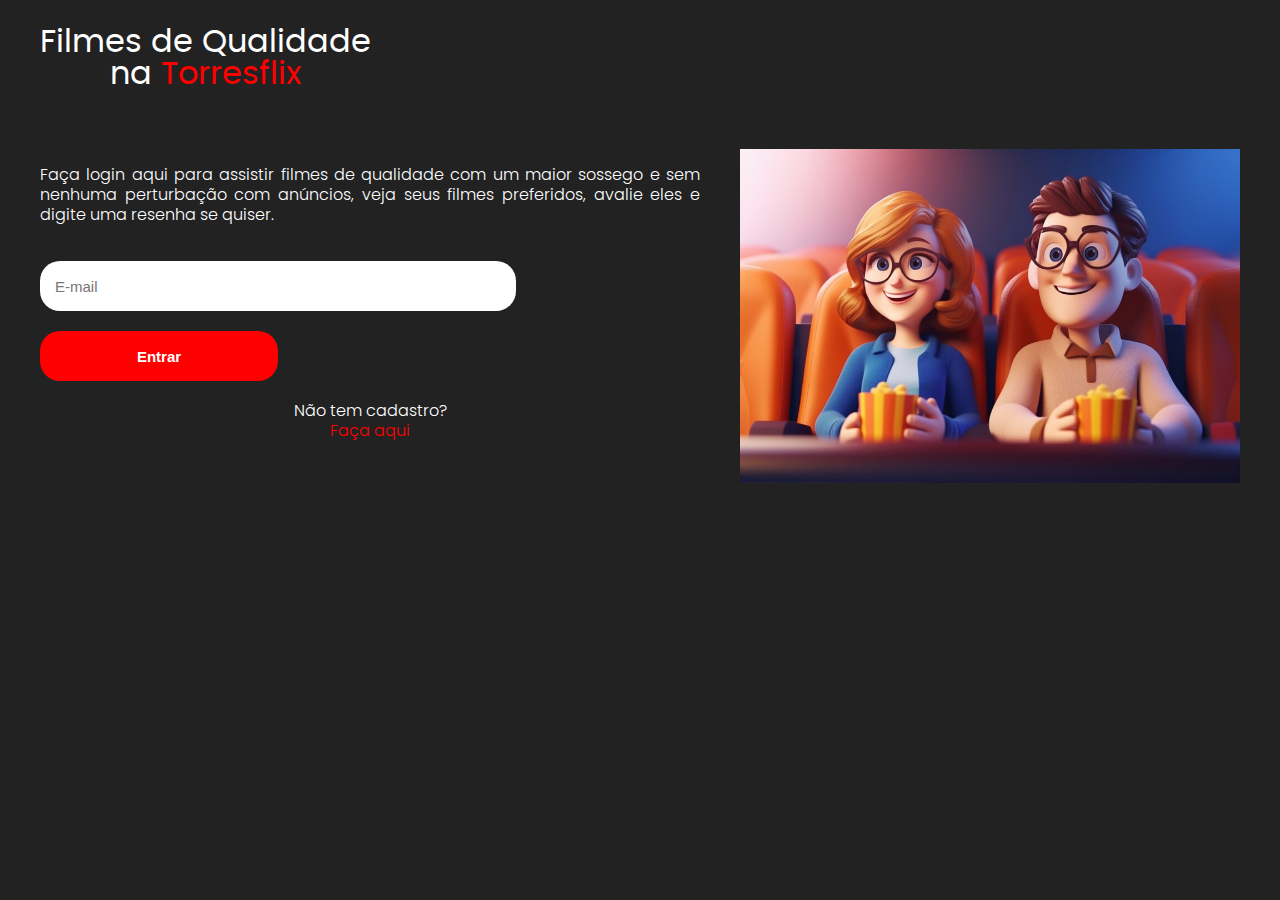
<file: index.html>
<!DOCTYPE html>
<html lang="pt-br">
<head>
    <meta charset="UTF-8">
    <meta name="viewport" content="width=device-width, initial-scale=1.0">
    <link rel="stylesheet" href="styles/styles.css">
    <link rel="stylesheet" href="styles/media.css">
    <link rel="stylesheet" href="styles/media1.css">
    <link rel="stylesheet" href="componentes/fonts/">

    <title>Torresfilmes</title>
</head>
<body>
    <header> 
        <div id="title">
            <h1>Filmes de Qualidade </h1>
            <h1>na <span>Torresflix</span></h1>
        </div>
    </header>
    <main>
        <aside>
            <p>Faça login aqui para assistir filmes de qualidade com um maior sossego e sem nenhuma perturbação com anúncios, veja seus filmes preferidos, avalie eles e digite uma resenha se quiser.</p>
            <form id="loginForm">
                <input type="email" id="email" placeholder="E-mail" required> 
                <input type="submit" value="Entrar"> 
            </form>
            <p style="clear: both; margin-top: 20px;">Não tem cadastro? <br> <span><a href="cadastro.html">Faça aqui</a> </span></p>
        </aside>
       
        <article> 
            <img src="componentes/imagens/imagem_assistindo.jpg" alt="mulher e homem assistindo">
        </article>
       
    </main>

    <script src="script1.js"></script>
</body>
</html>
</file>
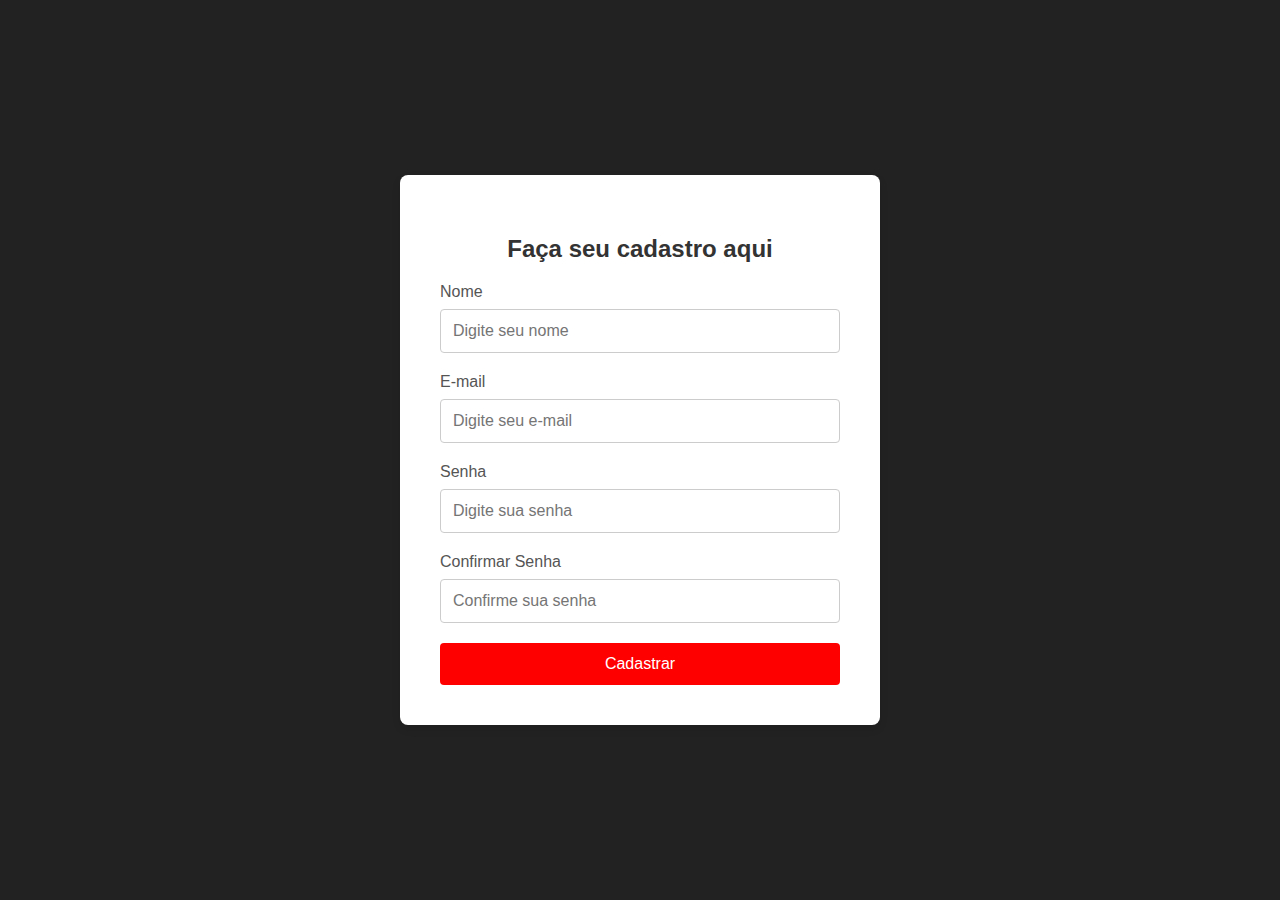
<file: cadastro.html>
<!DOCTYPE html>
<html lang="pt-br">
<head>
    <meta charset="UTF-8">
    <meta name="viewport" content="width=device-width, initial-scale=1.0">
    <link rel="stylesheet" href="styles/styles1.css">
    <title>Cadastro</title>
</head>
<body>
    <div class="cadastro">
        <h2>Faça seu cadastro aqui</h2>
        <form action="#" method="post" onsubmit="validateForm(event)">
            <label for="name">Nome</label>
            <input type="text" id="name" name="name" placeholder="Digite seu nome" required>

            <label for="email">E-mail</label>
            <input type="email" id="email" name="email" placeholder="Digite seu e-mail" required>

            <label for="password">Senha</label>
            <input type="password" id="password" name="password" placeholder="Digite sua senha" required>

            <label for="confirm-password">Confirmar Senha</label>
            <input type="password" id="confirm-password" name="confirm-password" placeholder="Confirme sua senha" required>

            <button type="submit" class="button">Cadastrar</button>
        </form>
    </div>
    <script src="script.js"></script>
</body>
</html>
</file>
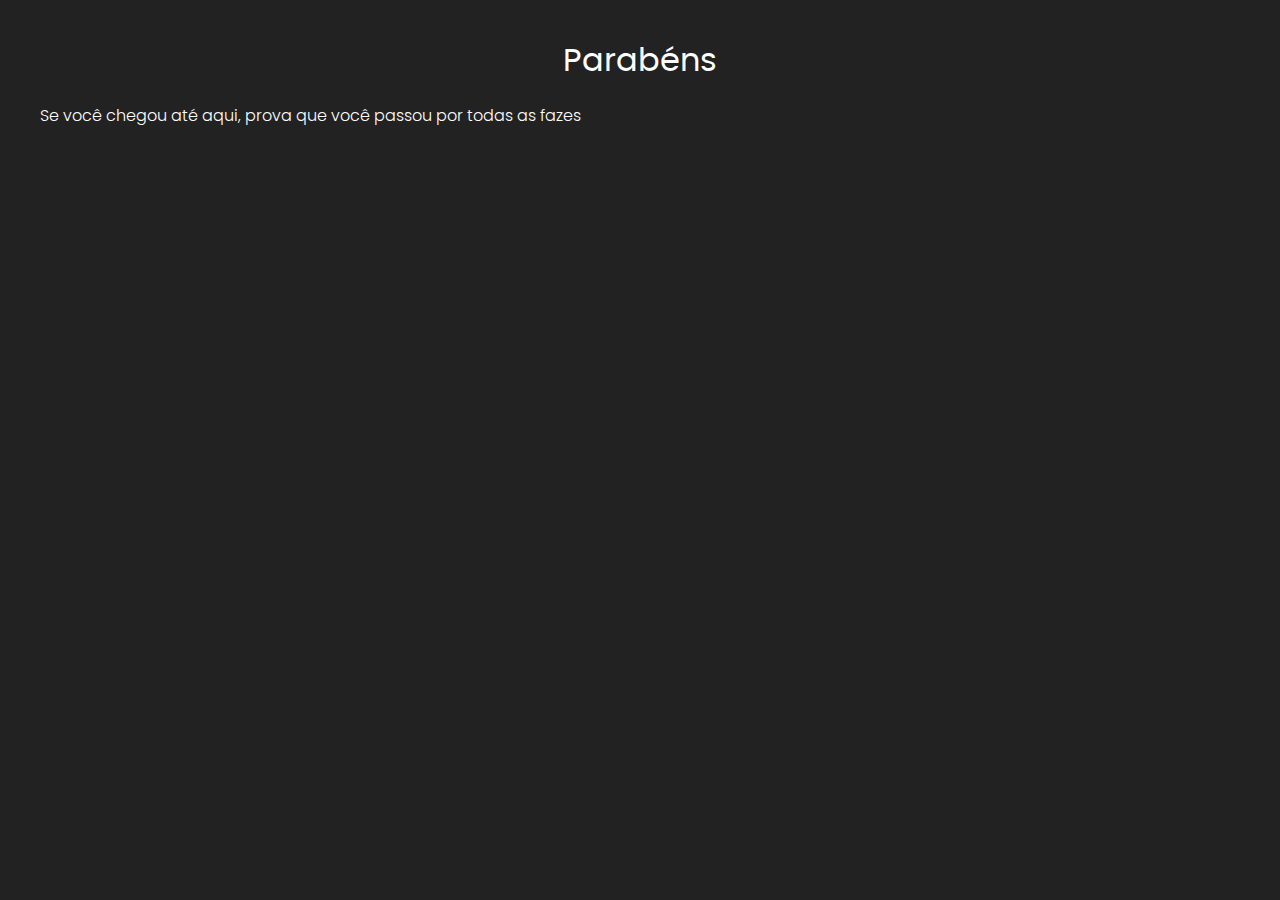
<file: outrapag.html>
<!DOCTYPE html>
<html lang="pt-br">
<head>
    <meta charset="UTF-8">
    <meta name="viewport" content="width=device-width, initial-scale=1.0">
    <link rel="stylesheet" href="styles/styles.css">
    <link rel="stylesheet" href="styles/media.css">
    <link rel="stylesheet" href="styles/media1.css">
    <link rel="stylesheet" href="componentes/fonts/">
    <title>Parte final</title>
    
</head>
<body>
    <h1>Parabéns</h1>
    <p>Se você chegou até aqui, prova que você passou por todas as fazes</p>

</body>
</html>
</file>
<file: styles/styles.css>
@charset "UTF-8";

body{
   background-color: rgb(34, 34, 34);
   color:white;
   font-family: poppinsregular;
   max-width: 1200px; 
   margin: 0 auto;
   padding: 15px;
}
header{
    display: flex;
    flex-direction: row;
    justify-content: space-between ;
    align-items: center;
}
#title{
    text-align: center;
    line-height: 10px;
}
li{
    display: inline-block;
    margin: 20px;
}
h1{
    font-weight: 200;
    text-align: center;
}
main{
    display: flex ;
    flex-direction: row;
    margin-top: 50px;
}
h2{
    font-size: 56px;
    line-height: 10px;
    font-family: poppinsmedium ;
}

span{
    color:red;
}
p {
    line-height: 20px;
    font-family: poppinslight;
    text-align: justify; /* Justifica o texto */
    margin-right: 20px; /* Adiciona espaço à direita do parágrafo */
}

img {
    width: 500px;
    margin-left: 20px; /* Adiciona espaço à esquerda da imagem */
}
a{
    color: red;
    text-decoration: none;
}
a:hover{
    color: red;
    transition: 0.3s all;
}
#inscreva-se-btn{
    border: 2px solid red;
    padding: 10px;
    border-radius: 15px;
}
#inscreva-se-btn:hover{
    background-color: red;
    color: white;
}
form{
   display: flex;
   flex-direction: column; 
   width: 70%;
}
input{
    margin-top: 20px ;
    height: 20px;
    padding: 15px;
    border-radius: 20px;
    border: none;
    font-size: 15px;

}
form [type="submit"]{
    height: 50px;
    width: 50% ;
    background-color: red;
    color: white;
    font-weight: bold;
}
form [type="submit"]:hover{
    cursor: pointer;
}
form + p {
    text-align: center;
    margin-top: 20px; /* Espaço acima do parágrafo */
    clear: both; /* Garante que o parágrafo fique abaixo de outros elementos flutuantes */
}

.cadastro{
    background-color: white;
    color: black;
    text-align: center;
}
.button1{
    background-color: white;
    color: black;
    padding: 10px 50px
}

@font-face {
    font-family: 'poppinsblack';
    src: url('../componentes/fonts/poppins-black-webfont.woff2') format('woff2'),
         url('../componentes/fonts/poppins-black-webfont.woff') format('woff');
    font-weight: normal;
    font-style: normal;

}




@font-face {
    font-family: 'poppinsbold';
    src: url('../componentes/fonts/poppins-bold-webfont.woff2') format('woff2'),
         url('../componentes/fonts/poppins-bold-webfont.woff') format('woff');
    font-weight: normal;
    font-style: normal;

}




@font-face {
    font-family: 'poppinslight';
    src: url('../componentes/fonts/poppins-light-webfont.woff2') format('woff2'),
         url('../componentes/fonts/poppins-light-webfont.woff') format('woff');
    font-weight: normal;
    font-style: normal;

}




@font-face {
    font-family: 'poppinsmedium';
    src: url('../componentes/fonts/poppins-medium-webfont.woff2') format('woff2'),
         url('../componentes/fonts/poppins-medium-webfont.woff') format('woff');
    font-weight: normal;
    font-style: normal;

}




@font-face {
    font-family: 'poppinsregular';
    src: url('../componentes/fonts/poppins-regular-webfont.woff2') format('woff2'),
         url('../componentes/fonts/poppins-regular-webfont.woff') format('woff');
    font-weight: normal;
    font-style: normal;

}




@font-face {
    font-family: 'poppinssemibold';
    src: url('../componentes/fonts/poppins-semibold-webfont.woff2') format('woff2'),
         url('../componentes/fonts/poppins-semibold-webfont.woff') format('woff');
    font-weight: normal;
    font-style: normal;

}
</file>
<file: styles/media.css>
@media screen and (max-width: 770.9px){

   header{
        flex-direction: column-reverse;
    }
    main{
        flex-direction: column;
    }
    h1{
        font-size: 38px;
        text-align: center;
    }
   /* form{
        margin: 0 auto;
       
    }
    input{
        align-self: center;
    }*/
    img{
        display: none; 
    }
    ul{
        text-align: center;
    }
    p {
        line-height: 20px;
        font-family: poppinslight;
        text-align: justify; /* Justifica o texto */
        margin-right: 20px; /* Adiciona espaço à direita do parágrafo */
    }
}
</file>
<file: styles/media1.css>
@media screen and (min-width: 771px) and (max-width: 1024px) {

    header {
        flex-direction: column-reverse;
        align-items: center;
    }

    #title {
        text-align: center;
        /*line-height: ; /* Ajusta o espaçamento entre as linhas */
    }

    h1 {
        font-size: 42px; /* Ajuste o tamanho da fonte para telas médias */
    }

    ul {
        text-align: center;
    }
    p {
        line-height: 20px;
        font-family: poppinslight;
        text-align: justify; /* Justifica o texto */
        margin-right: 20px; /* Adiciona espaço à direita do parágrafo */
    }
    
    img {
        width: 500px;
        margin-left: 20px; /* Adiciona espaço à esquerda da imagem */
    }
    
}
</file>
<file: styles/styles1.css>
body {
    font-family: Arial, sans-serif;
    background-color:  rgb(34, 34, 34);
    display: flex;
    justify-content: center;
    align-items: center;
    height: 100vh;
    margin: 0;
}

.cadastro {
    background-color: white;
    padding: 40px;
    border-radius: 8px;
    box-shadow: 0 4px 8px rgba(0, 0, 0, 0.1);
    max-width: 400px;
    width: 100%;
}

h2 {
    text-align: center;
    margin-bottom: 20px;
    color: #333;
}

form {
    display: flex;
    flex-direction: column;
}

label {
    margin-bottom: 8px;
    color: #555;
}

input[type="text"],
input[type="email"],
input[type="password"] {
    padding: 12px;
    margin-bottom: 20px;
    border: 1px solid #ccc;
    border-radius: 4px;
    font-size: 16px;
}

input[type="text"]:focus,
input[type="email"]:focus,
input[type="password"]:focus {
    border-color: #db3442;
    outline: none;
}

.button {
    background-color: red;
    color: white;
    padding: 12px;
    border: none;
    border-radius: 4px;
    font-size: 16px;
    cursor: pointer;
    transition: background-color 0.3s ease;
}

.button:hover {
    background-color: #b9294d;
}
</file>
